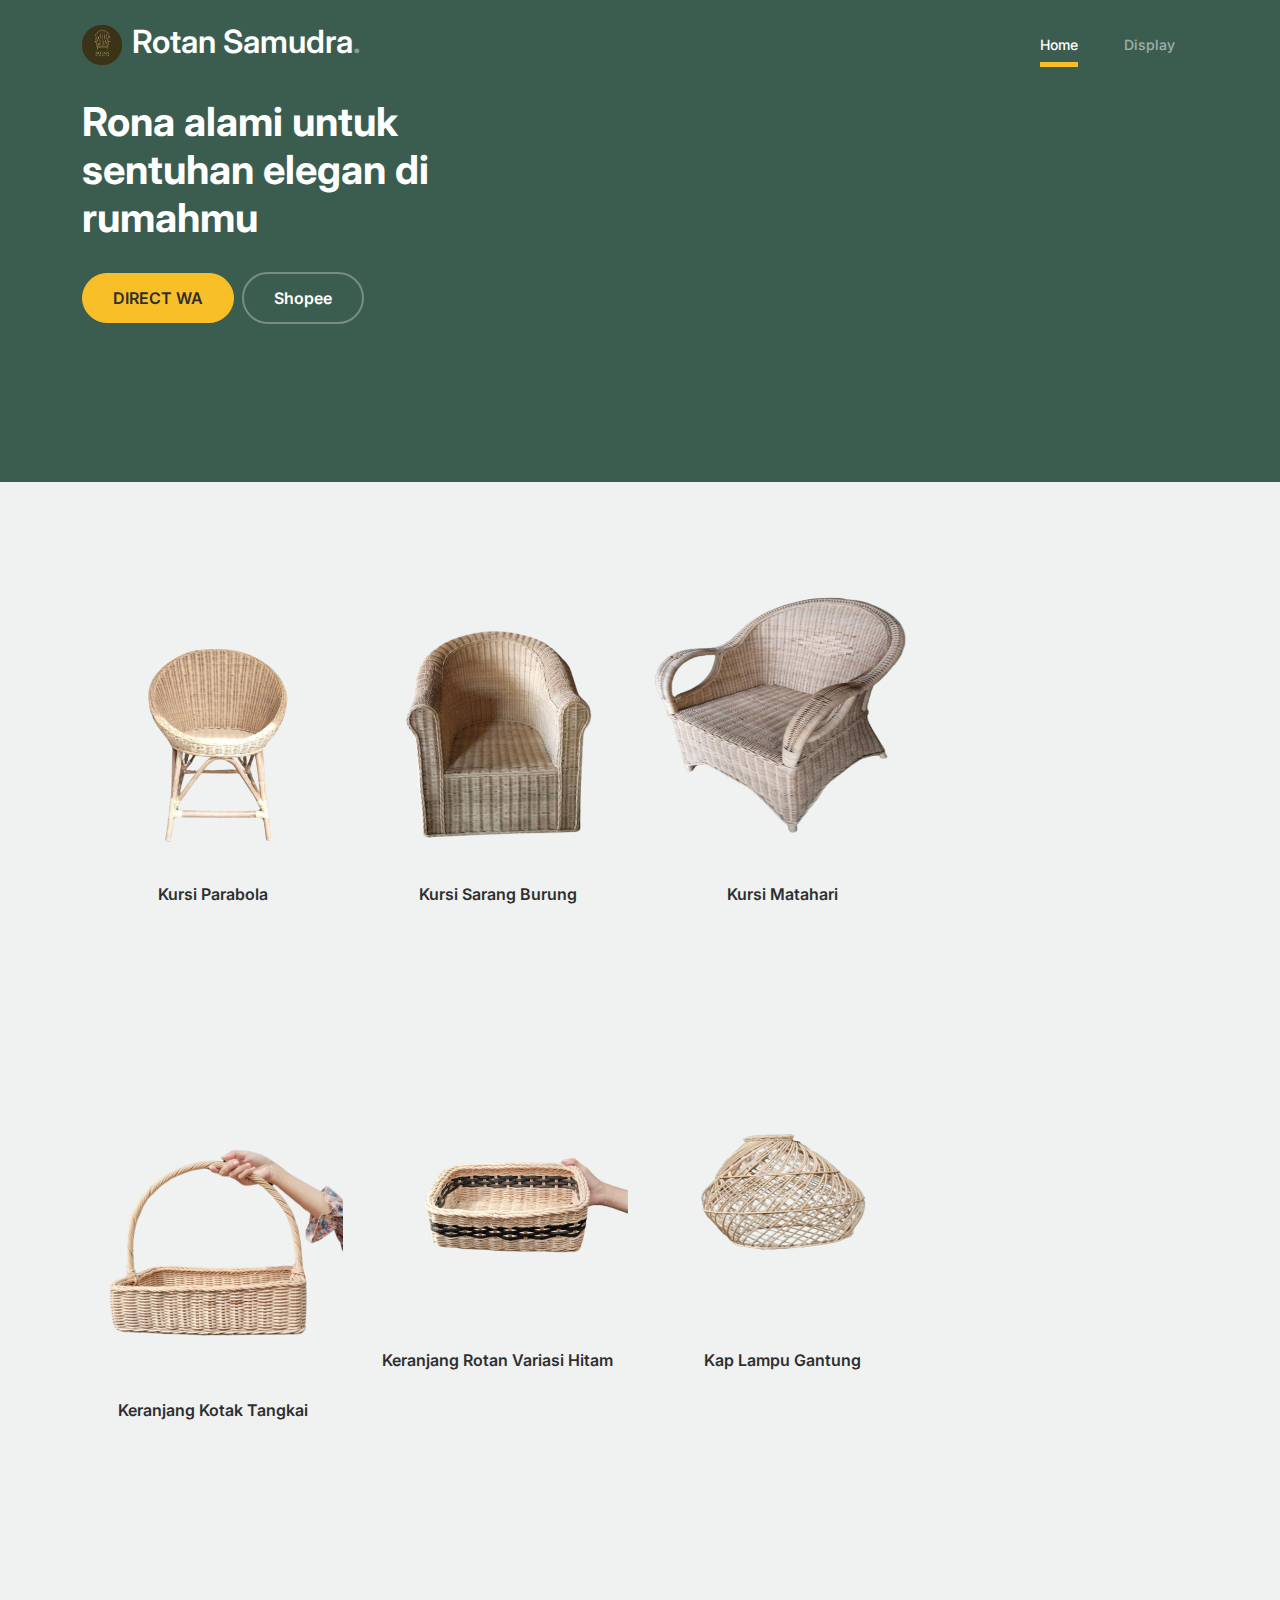
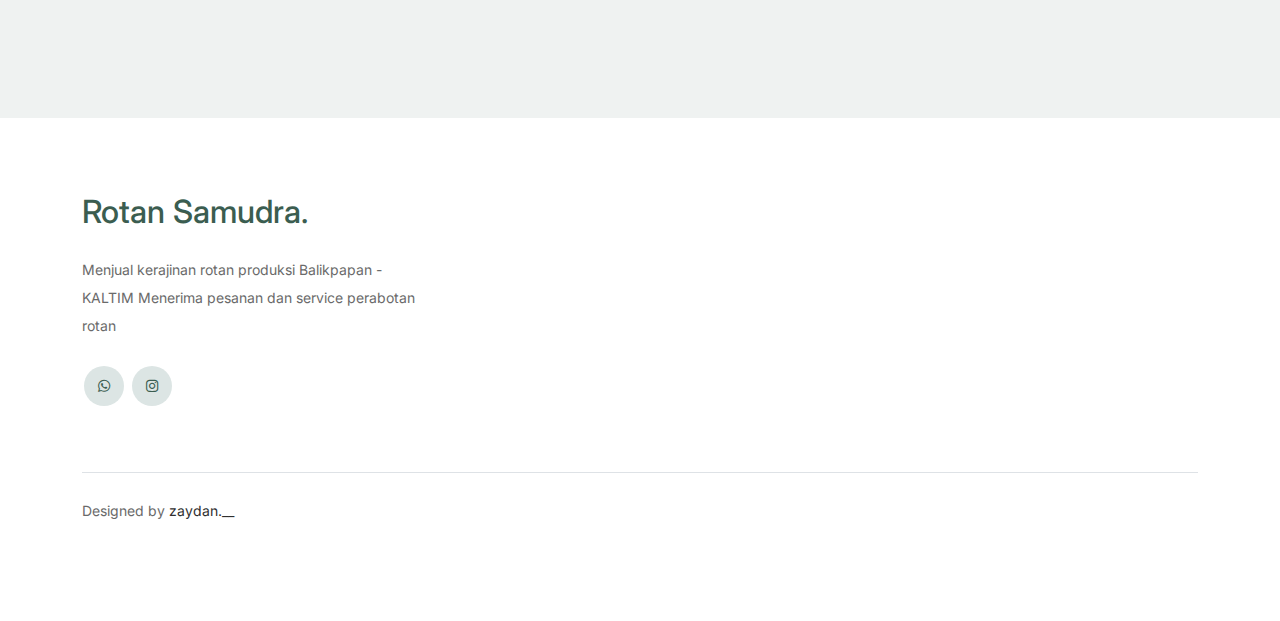
<file: shop.html>
<!-- /*
* Bootstrap 5
* Template Name: Furni
* Template Author: Untree.co
* Template URI: https://untree.co/
* License: https://creativecommons.org/licenses/by/3.0/
*/ -->
<!doctype html>
<html lang="en">
<head>
  <meta charset="utf-8">
  <meta name="viewport" content="width=device-width, initial-scale=1, shrink-to-fit=no">
  <meta name="author" content="Untree.co">
  <link rel="shortcut icon" href="favicon.png">

  <meta name="description" content="" />
  <meta name="keywords" content="bootstrap, bootstrap4" />

		<!-- Bootstrap CSS -->
		<link href="css/bootstrap.min.css" rel="stylesheet">
		<link href="https://cdnjs.cloudflare.com/ajax/libs/font-awesome/6.0.0-beta3/css/all.min.css" rel="stylesheet">
		<link href="css/tiny-slider.css" rel="stylesheet">
		<link href="css/style.css" rel="stylesheet">
		<title>Rotan Samudra</title>
		<link rel="icon" href="images/logorotansamudra.png" type="image/icon type">
	</head>

	<body>

		<!-- Start Header/Navigation -->
		<nav class="custom-navbar navbar navbar navbar-expand-md navbar-dark bg-dark" arial-label="Furni navigation bar">

			<div class="container">
				<a class="navbar-brand" href="index.html"><img src="images/logorotansamudra.png" class="img-compile">Rotan Samudra<span>.</span></a>

				<button class="navbar-toggler" type="button" data-bs-toggle="collapse" data-bs-target="#navbarsFurni" aria-controls="navbarsFurni" aria-expanded="false" aria-label="Toggle navigation">
					<span class="navbar-toggler-icon"></span>
				</button>

				<div class="collapse navbar-collapse" id="navbarsFurni">
					<ul class="custom-navbar-nav navbar-nav ms-auto mb-2 mb-md-0">
						<li class="nav-item active">
							<a class="nav-link" href="index.html">Home</a>
						</li>
						<li><a class="nav-link" href="shop.html">Display</a></li>
						<!-- <li><a class="nav-link" href="about.html">About us</a></li>
						<li><a class="nav-link" href="services.html">Services</a></li>
						<li><a class="nav-link" href="blog.html">Blog</a></li>
						<li><a class="nav-link" href="contact.html">Contact us</a></li> -->
					</ul>

					<!-- <ul class="custom-navbar-cta navbar-nav mb-2 mb-md-0 ms-5">
						<li><a class="nav-link" href="#"><img src="images/user.svg"></a></li>
						<li><a class="nav-link" href="cart.html"><img src="images/cart.svg"></a></li>
					</ul> -->
				</div>
			</div>
				
		</nav>
		<!-- End Header/Navigation -->

		<!-- Start Hero Section -->
			<div class="hero">
				<div class="container">
					<div class="row justify-content-between">
						<div class="col-lg-5">
							<div class="intro-excerpt">
								<h1>Rona alami untuk sentuhan elegan di rumahmu</h1>
								<p><a href="https://wa.link/joil4b" class="btn btn-secondary me-2">DIRECT WA</a><a href="https://shopee.co.id/d260200?uls_trackid=4vm1pmsk00b5&utm_content=4XZyng3MKTkLqHF6kUZFt6HzAViF" class="btn btn-white-outline">Shopee</a></p></p>
							</div>
						</div>
						<div class="col-lg-7">
							
						</div>
					</div>
				</div>
			</div>
		<!-- End Hero Section -->

		

		<div class="untree_co-section product-section before-footer-section">
		    <div class="container">
		      	<div class="row">

		      		<!-- Start Column 1 -->
					<div class="col-12 col-md-4 col-lg-3 mb-5">
						<a class="product-item" href="">
							<img src="images/foto3a.png" class="img-fluid product-thumbnail">
							<h3 class="product-title">Kursi Parabola</h3>
							<!-- <strong class="product-price">$50.00</strong> -->

							<!-- <span class="icon-cross">
								<img src="images/cross.svg" class="img-fluid">
							</span> -->
						</a>
					</div> 
					<!-- End Column 1 -->
						
					<!-- Start Column 2 -->
					<div class="col-12 col-md-4 col-lg-3 mb-5">
						<a class="product-item" href="">
							<img src="images/foto5a.png" class="img-fluid product-thumbnail">
							<h3 class="product-title">Kursi Sarang Burung</h3>
							<!-- <strong class="product-price">$50.00</strong> -->

							<!-- <span class="icon-cross">
								<img src="images/cross.svg" class="img-fluid">
							</span> -->
						</a>
					</div> 
					<!-- End Column 2 -->

					<!-- Start Column 3 -->
					<div class="col-12 col-md-4 col-lg-3 mb-5">
						<a class="product-item" href="">
							<img src="images/aseet5.png" class="img-fluid product-thumbnail">
							<h3 class="product-title">Kursi Matahari</h3>
							<!-- <strong class="product-price">$78.00</strong> -->

							<!-- <span class="icon-cross">
								<img src="images/cross.svg" class="img-fluid">
							</span>
						</a> -->
					</div>
					<!-- End Column 3 -->

					<!-- Start Column 4 -->
					<div class="col-12 col-md-4 col-lg-3 mb-5">
						<a class="product-item" href="#">
							<img src="images/foto4a.png" class="img-fluid product-thumbnail">
							<h3 class="product-title">Keranjang Kotak Tangkai</h3>
							<!-- <strong class="product-price">$43.00</strong> -->

							<!-- <span class="icon-cross">
								<img src="images/cross.svg" class="img-fluid">
							</span> -->
						</a>
					</div>
					<!-- End Column 4 -->


					<!-- Start Column 1 -->
					<div class="col-12 col-md-4 col-lg-3 mb-5">
						<a class="product-item" href="#">
							<img src="images/foto2a.png" class="img-fluid product-thumbnail">
							<h3 class="product-title">Keranjang Rotan Variasi Hitam</h3>
							<!-- <strong class="product-price">$50.00</strong> -->

							<!-- <span class="icon-cross">
								<img src="images/cross.svg" class="img-fluid">
							</span> -->
						</a>
					</div> 
					<!-- End Column 1 -->
						
					<!-- Start Column 2 -->
					<div class="col-12 col-md-4 col-lg-3 mb-5">
						<a class="product-item" href="#">
							<img src="images/foto6a.png" class="img-fluid product-thumbnail">
							<h3 class="product-title">Kap Lampu Gantung</h3>
							<!-- <strong class="product-price">$50.00</strong> -->

							<!-- <span class="icon-cross">
								<img src="images/cross.svg" class="img-fluid">
							</span> -->
						</a>
					</div> 
					<!-- End Column 2 -->

					<!-- Start Column 3 -->
					<!-- <div class="col-12 col-md-4 col-lg-3 mb-5">
						<a class="product-item" href="#">
							<img src="images/product-2.png" class="img-fluid product-thumbnail">
							<h3 class="product-title">Kruzo Aero Chair</h3>
							<strong class="product-price">$78.00</strong>

							<span class="icon-cross">
								<img src="images/cross.svg" class="img-fluid">
							</span>
						</a>
					</div> -->
					<!-- End Column 3 -->

					<!-- Start Column 4 -->
					<!-- <div class="col-12 col-md-4 col-lg-3 mb-5">
						<a class="product-item" href="#">
							<img src="images/product-3.png" class="img-fluid product-thumbnail">
							<h3 class="product-title">Ergonomic Chair</h3>
							<strong class="product-price">$43.00</strong>

							<span class="icon-cross">
								<img src="images/cross.svg" class="img-fluid">
							</span>
						</a>
					</div> -->
					<!-- End Column 4 -->

		      	</div>
		    </div>
		</div>


		<!-- Start Footer Section -->
		<footer class="footer-section">
			<div class="container relative">

				

				<!-- <div class="row">
					<div class="col-lg-8">
						<div class="subscription-form">
							<h3 class="d-flex align-items-center"><span class="me-1"><img src="images/envelope-outline.svg" alt="Image" class="img-fluid"></span><span>Subscribe to Newsletter</span></h3>

							<form action="#" class="row g-3">
								<div class="col-auto">
									<input type="text" class="form-control" placeholder="Enter your name">
								</div>
								<div class="col-auto">
									<input type="email" class="form-control" placeholder="Enter your email">
								</div>
								<div class="col-auto">
									<button class="btn btn-primary">
										<span class="fa fa-paper-plane"></span>
									</button>
								</div>
							</form>

						</div>
					</div>
				</div> -->

				<div class="row g-5 mb-5">
					<div class="col-lg-4">
						<div class="mb-4 footer-logo-wrap"><a href="#" class="footer-logo">Rotan Samudra<span>.</span></a></div>
						<p class="mb-4">Menjual kerajinan rotan produksi Balikpapan - KALTIM Menerima pesanan dan service perabotan rotan</p>

						<ul class="list-unstyled custom-social">
							<li><a href="https://wa.link/joil4b"><span class="fa fa-brands fa-whatsapp"></span></a></li>
							<li><a href="https://www.instagram.com/rotansamudrabpn/"><span class="fa fa-brands fa-instagram"></span></a></li>
						</ul>
					</div>

					

				</div>
				<div class="border-top copyright">
					<div class="row pt-4">
						<div class="col-lg-6">
							<p> Designed by <a href="https://www.instagram.com/zaydan.__/">zaydan.__</a> </p> <!-- License information: https://untree.co/license/ -->
            
						
						</div>

						<!-- <div class="col-lg-6 text-center text-lg-end">
							<ul class="list-unstyled d-inline-flex ms-auto">
								<li class="me-4"><a href="#">Terms &amp; Conditions</a></li>
								<li><a href="#">Privacy Policy</a></li>
							</ul>
						</div>

					</div>
				</div>

			</div> -->
		</footer>
		<!-- End Footer Section -->	


		<script src="js/bootstrap.bundle.min.js"></script>
		<script src="js/tiny-slider.js"></script>
		<script src="js/custom.js"></script>
	</body>

</html>
</file>
<file: css/tiny-slider.css>
.tns-outer{padding:0 !important}.tns-outer [hidden]{display:none !important}.tns-outer [aria-controls],.tns-outer [data-action]{cursor:pointer}.tns-slider{-webkit-transition:all 0s;-moz-transition:all 0s;transition:all 0s}.tns-slider>.tns-item{-webkit-box-sizing:border-box;-moz-box-sizing:border-box;box-sizing:border-box}.tns-horizontal.tns-subpixel{white-space:nowrap}.tns-horizontal.tns-subpixel>.tns-item{display:inline-block;vertical-align:top;white-space:normal}.tns-horizontal.tns-no-subpixel:after{content:'';display:table;clear:both}.tns-horizontal.tns-no-subpixel>.tns-item{float:left}.tns-horizontal.tns-carousel.tns-no-subpixel>.tns-item{margin-right:-100%}.tns-no-calc{position:relative;left:0}.tns-gallery{position:relative;left:0;min-height:1px}.tns-gallery>.tns-item{position:absolute;left:-100%;-webkit-transition:transform 0s, opacity 0s;-moz-transition:transform 0s, opacity 0s;transition:transform 0s, opacity 0s}.tns-gallery>.tns-slide-active{position:relative;left:auto !important}.tns-gallery>.tns-moving{-webkit-transition:all 0.25s;-moz-transition:all 0.25s;transition:all 0.25s}.tns-autowidth{display:inline-block}.tns-lazy-img{-webkit-transition:opacity 0.6s;-moz-transition:opacity 0.6s;transition:opacity 0.6s;opacity:0.6}.tns-lazy-img.tns-complete{opacity:1}.tns-ah{-webkit-transition:height 0s;-moz-transition:height 0s;transition:height 0s}.tns-ovh{overflow:hidden}.tns-visually-hidden{position:absolute;left:-10000em}.tns-transparent{opacity:0;visibility:hidden}.tns-fadeIn{opacity:1;filter:alpha(opacity=100);z-index:0}.tns-normal,.tns-fadeOut{opacity:0;filter:alpha(opacity=0);z-index:-1}.tns-vpfix{white-space:nowrap}.tns-vpfix>div,.tns-vpfix>li{display:inline-block}.tns-t-subp2{margin:0 auto;width:310px;position:relative;height:10px;overflow:hidden}.tns-t-ct{width:2333.3333333%;width:-webkit-calc(100% * 70 / 3);width:-moz-calc(100% * 70 / 3);width:calc(100% * 70 / 3);position:absolute;right:0}.tns-t-ct:after{content:'';display:table;clear:both}.tns-t-ct>div{width:1.4285714%;width:-webkit-calc(100% / 70);width:-moz-calc(100% / 70);width:calc(100% / 70);height:10px;float:left}

/*# sourceMappingURL=sourcemaps/tiny-slider.css.map */
</file>
<file: css/style.css>
/*
* Template Name: UntreeStore
* Template Author: Untree.co
* Author URI: https://untree.co/
* License: https://creativecommons.org/licenses/by/3.0/
*/
@import url("https://fonts.googleapis.com/css2?family=Inter:wght@400;500;600;700;800&display=swap");
body {
  overflow-x: hidden;
  position: relative;
}

body {
  font-family: "Inter", sans-serif;
  font-weight: 400;
  line-height: 28px;
  color: #6a6a6a;
  font-size: 14px;
  background-color: #eff2f1;
}

a {
  text-decoration: none;
  -webkit-transition: 0.3s all ease;
  -o-transition: 0.3s all ease;
  transition: 0.3s all ease;
  color: #2f2f2f;
  text-decoration: underline;
}
a:hover {
  color: #2f2f2f;
  text-decoration: none;
}
a.more {
  font-weight: 600;
}

.custom-navbar {
  position: fixed;
  z-index: 1000;
  width: 100%;
  background: #3b5d50 !important;
  padding-top: 20px;
  padding-bottom: 20px;
}
.custom-navbar .navbar-brand {
  font-size: 32px;
  font-weight: 600;
}
.custom-navbar .navbar-brand > span {
  opacity: 0.4;
}
.custom-navbar .navbar-toggler {
  border-color: transparent;
}
.custom-navbar .navbar-toggler:active,
.custom-navbar .navbar-toggler:focus {
  -webkit-box-shadow: none;
  box-shadow: none;
  outline: none;
}
@media (min-width: 992px) {
  .custom-navbar .custom-navbar-nav li {
    margin-left: 15px;
    margin-right: 15px;
  }
}
.custom-navbar .custom-navbar-nav li a {
  font-weight: 500;
  color: #ffffff !important;
  opacity: 0.5;
  -webkit-transition: 0.3s all ease;
  -o-transition: 0.3s all ease;
  transition: 0.3s all ease;
  position: relative;
}
@media (min-width: 768px) {
  .custom-navbar .custom-navbar-nav li a:before {
    content: "";
    position: absolute;
    bottom: 0;
    left: 8px;
    right: 8px;
    background: #f9bf29;
    height: 5px;
    opacity: 1;
    visibility: visible;
    width: 0;
    -webkit-transition: 0.15s all ease-out;
    -o-transition: 0.15s all ease-out;
    transition: 0.15s all ease-out;
  }
}
.custom-navbar .custom-navbar-nav li a:hover {
  opacity: 1;
}
.custom-navbar .custom-navbar-nav li a:hover:before {
  width: calc(100% - 16px);
}
.custom-navbar .custom-navbar-nav li.active a {
  opacity: 1;
}
.custom-navbar .custom-navbar-nav li.active a:before {
  width: calc(100% - 16px);
}
.custom-navbar .custom-navbar-cta {
  margin-left: 0 !important;
  -webkit-box-orient: horizontal;
  -webkit-box-direction: normal;
  -ms-flex-direction: row;
  flex-direction: row;
}
@media (min-width: 768px) {
  .custom-navbar .custom-navbar-cta {
    margin-left: 40px !important;
  }
}
.custom-navbar .custom-navbar-cta li {
  margin-left: 0px;
  margin-right: 0px;
}
.custom-navbar .custom-navbar-cta li:first-child {
  margin-right: 20px;
}

.hero {
  background: #3b5d50;
  padding: calc(10rem - 30px) 0 0rem 0;
  /* margin-top: 80px; */
}
@media (min-width: 768px) {
  .hero {
    padding: calc(10rem - 30px) 0 4rem 0;
  }
}
@media (min-width: 992px) {
  .hero {
    padding: calc(8rem - 30px) 0 8rem 0;
  }
}
.hero .intro-excerpt {
  position: relative;
  z-index: 4;
}
@media (min-width: 992px) {
  .hero .intro-excerpt {
    max-width: 450px;
  }
}
.hero h1 {
  font-weight: 700;
  color: #ffffff;
  margin-bottom: 30px;
}
@media (min-width: 1400px) {
  .hero h1 {
    font-size: 54px;
  }
}
.hero p {
  color: rgba(255, 255, 255, 0.5);
  margin-bottom: 30px;
}
.hero .hero-img-wrap {
  position: relative;
}
.hero .hero-img-wrap img {
  position: relative;
  top: 0px;
  right: 0px;
  z-index: 2;
  max-width: 780px;
  left: -20px;
}
@media (min-width: 768px) {
  .hero .hero-img-wrap img {
    right: 0px;
    left: -100px;
  }
}
@media (min-width: 992px) {
  .hero .hero-img-wrap img {
    left: 0px;
    top: -80px;
    position: absolute;
    right: -50px;
  }
}
@media (min-width: 1200px) {
  .hero .hero-img-wrap img {
    left: 300px;
    top: -100px;
    right: -100px;
  }
}
.hero .hero-img-wrap:after {
  content: "";
  position: absolute;
  width: 255px;
  height: 217px;
  background-image: url("../images/dots-light.svg");
  background-size: contain;
  background-repeat: no-repeat;
  right: -100px;
  top: -0px;
}
@media (min-width: 1200px) {
  .hero .hero-img-wrap:after {
    top: -40px;
  }
}

.btn {
  font-weight: 600;
  padding: 12px 30px;
  border-radius: 30px;
  color: #ffffff;
  background: #2f2f2f;
  border-color: #2f2f2f;
}
.btn:hover {
  color: #ffffff;
  background: #222222;
  border-color: #222222;
}
.btn:active,
.btn:focus {
  outline: none !important;
  -webkit-box-shadow: none;
  box-shadow: none;
}
.btn.btn-primary {
  background: #3b5d50;
  border-color: #3b5d50;
}
.btn.btn-primary:hover {
  background: #314d43;
  border-color: #314d43;
}
.btn.btn-secondary {
  color: #2f2f2f;
  background: #f9bf29;
  border-color: #f9bf29;
}
.btn.btn-secondary:hover {
  background: #f8b810;
  border-color: #f8b810;
}
.btn.btn-white-outline {
  background: transparent;
  border-width: 2px;
  border-color: rgba(255, 255, 255, 0.3);
}
.btn.btn-white-outline:hover {
  border-color: white;
  color: #ffffff;
}

.section-title {
  color: #2f2f2f;
}

.product-section {
  padding: 7rem 0;
}
.product-section .product-item {
  text-align: center;
  text-decoration: none;
  display: block;
  position: relative;
  padding-bottom: 50px;
  cursor: pointer;
}
.product-section .product-item .product-thumbnail {
  margin-bottom: 30px;
  position: relative;
  top: 0;
  -webkit-transition: 0.3s all ease;
  -o-transition: 0.3s all ease;
  transition: 0.3s all ease;
}
.product-section .product-item h3 {
  font-weight: 600;
  font-size: 16px;
}
.product-section .product-item strong {
  font-weight: 800 !important;
  font-size: 18px !important;
}
.product-section .product-item h3,
.product-section .product-item strong {
  color: #2f2f2f;
  text-decoration: none;
}
.product-section .product-item .icon-cross {
  position: absolute;
  width: 35px;
  height: 35px;
  display: inline-block;
  background: #2f2f2f;
  bottom: 15px;
  left: 50%;
  -webkit-transform: translateX(-50%);
  -ms-transform: translateX(-50%);
  transform: translateX(-50%);
  margin-bottom: -17.5px;
  border-radius: 50%;
  opacity: 0;
  visibility: hidden;
  -webkit-transition: 0.3s all ease;
  -o-transition: 0.3s all ease;
  transition: 0.3s all ease;
}
.product-section .product-item .icon-cross img {
  position: absolute;
  left: 50%;
  top: 50%;
  -webkit-transform: translate(-50%, -50%);
  -ms-transform: translate(-50%, -50%);
  transform: translate(-50%, -50%);
}
.product-section .product-item:before {
  bottom: 0;
  left: 0;
  right: 0;
  position: absolute;
  content: "";
  background: #dce5e4;
  height: 0%;
  z-index: -1;
  border-radius: 10px;
  -webkit-transition: 0.3s all ease;
  -o-transition: 0.3s all ease;
  transition: 0.3s all ease;
}
.product-section .product-item:hover .product-thumbnail {
  top: -25px;
}
.product-section .product-item:hover .icon-cross {
  bottom: 0;
  opacity: 1;
  visibility: visible;
}
.product-section .product-item:hover:before {
  height: 70%;
}

.why-choose-section {
  padding: 7rem 0;
}
.why-choose-section .img-wrap {
  position: relative;
}
.why-choose-section .img-wrap:before {
  position: absolute;
  content: "";
  width: 255px;
  height: 217px;
  background-image: url("../images/dots-yellow.svg");
  background-repeat: no-repeat;
  background-size: contain;
  -webkit-transform: translate(-40%, -40%);
  -ms-transform: translate(-40%, -40%);
  transform: translate(-40%, -40%);
  z-index: -1;
}
.why-choose-section .img-wrap img {
  border-radius: 20px;
}

.feature {
  margin-bottom: 30px;
}
.feature .icon {
  display: inline-block;
  position: relative;
  margin-bottom: 20px;
}
.feature .icon:before {
  content: "";
  width: 33px;
  height: 33px;
  position: absolute;
  background: rgba(59, 93, 80, 0.2);
  border-radius: 50%;
  right: -8px;
  bottom: 0;
}
.feature h3 {
  font-size: 14px;
  color: #2f2f2f;
}
.feature p {
  font-size: 14px;
  line-height: 22px;
  color: #6a6a6a;
}

.we-help-section {
  padding: 7rem 0;
}
.we-help-section .imgs-grid {
  display: -ms-grid;
  display: grid;
  -ms-grid-columns: (1fr) [];
  grid-template-columns: repeat(27, 1fr);
  position: relative;
}

.we-help-section .imgs-grid:before {
  position: absolute;
  content: "";
  width: 255px;
  height: 217px;
  background-image: url("../images/dots-green.svg");
  background-size: contain;
  background-repeat: no-repeat;
  -webkit-transform: translate(-40%, -40%);
  -ms-transform: translate(-40%, -40%);
  transform: translate(-40%, -40%);
  z-index: -1;
}
.we-help-section .imgs-grid .grid {
  position: relative;
}
.we-help-section .imgs-grid .grid img {
  border-radius: 20px;
  max-width: 100%;
}
.we-help-section .imgs-grid .grid.grid-1 {
  -ms-grid-column: 1;
  -ms-grid-column-span: 18;
  grid-column: 1 / span 18;
  -ms-grid-row: 1;
  -ms-grid-row-span: 27;
  grid-row: 1 / span 27;
}
.we-help-section .imgs-grid .grid.grid-2 {
  -ms-grid-column: 19;
  -ms-grid-column-span: 27;
  grid-column: 19 / span 27;
  -ms-grid-row: 1;
  -ms-grid-row-span: 5;
  grid-row: 1 / span 5;
  padding-left: 20px;
}
.we-help-section .imgs-grid .grid.grid-3 {
  -ms-grid-column: 14;
  -ms-grid-column-span: 16;
  grid-column: 14 / span 16;
  -ms-grid-row: 6;
  -ms-grid-row-span: 27;
  grid-row: 6 / span 27;
  padding-top: 20px;
}

.custom-list {
  width: 100%;
}
.custom-list li {
  display: inline-block;
  width: calc(50% - 20px);
  margin-bottom: 12px;
  line-height: 1.5;
  position: relative;
  padding-left: 20px;
}
.custom-list li:before {
  content: "";
  width: 8px;
  height: 8px;
  border-radius: 50%;
  border: 2px solid #3b5d50;
  position: absolute;
  left: 0;
  top: 8px;
}

.popular-product {
  padding: 0 0 7rem 0;
}
.popular-product .product-item-sm h3 {
  font-size: 14px;
  font-weight: 700;
  color: #2f2f2f;
}
.popular-product .product-item-sm a {
  text-decoration: none;
  color: #2f2f2f;
  -webkit-transition: 0.3s all ease;
  -o-transition: 0.3s all ease;
  transition: 0.3s all ease;
}
.popular-product .product-item-sm a:hover {
  color: rgba(47, 47, 47, 0.5);
}
.popular-product .product-item-sm p {
  line-height: 1.4;
  margin-bottom: 10px;
  font-size: 14px;
}
.popular-product .product-item-sm .thumbnail {
  margin-right: 10px;
  -webkit-box-flex: 0;
  -ms-flex: 0 0 120px;
  flex: 0 0 120px;
  position: relative;
}
.popular-product .product-item-sm .thumbnail:before {
  content: "";
  position: absolute;
  border-radius: 20px;
  background: #dce5e4;
  width: 98px;
  height: 98px;
  top: 50%;
  left: 50%;
  -webkit-transform: translate(-50%, -50%);
  -ms-transform: translate(-50%, -50%);
  transform: translate(-50%, -50%);
  z-index: -1;
}

.testimonial-section {
  padding: 3rem 0 7rem 0;
}

.testimonial-slider-wrap {
  position: relative;
}
.testimonial-slider-wrap .tns-inner {
  padding-top: 30px;
}
.testimonial-slider-wrap .item .testimonial-block blockquote {
  font-size: 16px;
}
@media (min-width: 768px) {
  .testimonial-slider-wrap .item .testimonial-block blockquote {
    line-height: 32px;
    font-size: 18px;
  }
}
.testimonial-slider-wrap .item .testimonial-block .author-info .author-pic {
  margin-bottom: 20px;
}
.testimonial-slider-wrap .item .testimonial-block .author-info .author-pic img {
  max-width: 80px;
  border-radius: 50%;
}
.testimonial-slider-wrap .item .testimonial-block .author-info h3 {
  font-size: 14px;
  font-weight: 700;
  color: #2f2f2f;
  margin-bottom: 0;
}
.testimonial-slider-wrap #testimonial-nav {
  position: absolute;
  top: 50%;
  z-index: 99;
  width: 100%;
  display: none;
}
@media (min-width: 768px) {
  .testimonial-slider-wrap #testimonial-nav {
    display: block;
  }
}
.testimonial-slider-wrap #testimonial-nav > span {
  cursor: pointer;
  position: absolute;
  width: 58px;
  height: 58px;
  line-height: 58px;
  border-radius: 50%;
  background: rgba(59, 93, 80, 0.1);
  color: #2f2f2f;
  -webkit-transition: 0.3s all ease;
  -o-transition: 0.3s all ease;
  transition: 0.3s all ease;
}
.testimonial-slider-wrap #testimonial-nav > span:hover {
  background: #3b5d50;
  color: #ffffff;
}
.testimonial-slider-wrap #testimonial-nav .prev {
  left: -10px;
}
.testimonial-slider-wrap #testimonial-nav .next {
  right: 0;
}
.testimonial-slider-wrap .tns-nav {
  position: absolute;
  bottom: -50px;
  left: 50%;
  -webkit-transform: translateX(-50%);
  -ms-transform: translateX(-50%);
  transform: translateX(-50%);
}
.testimonial-slider-wrap .tns-nav button {
  background: none;
  border: none;
  display: inline-block;
  position: relative;
  width: 0 !important;
  height: 7px !important;
  margin: 2px;
}
.testimonial-slider-wrap .tns-nav button:active,
.testimonial-slider-wrap .tns-nav button:focus,
.testimonial-slider-wrap .tns-nav button:hover {
  outline: none;
  -webkit-box-shadow: none;
  box-shadow: none;
  background: none;
}
.testimonial-slider-wrap .tns-nav button:before {
  display: block;
  width: 7px;
  height: 7px;
  left: 0;
  top: 0;
  position: absolute;
  content: "";
  border-radius: 50%;
  -webkit-transition: 0.3s all ease;
  -o-transition: 0.3s all ease;
  transition: 0.3s all ease;
  background-color: #d6d6d6;
}
.testimonial-slider-wrap .tns-nav button:hover:before,
.testimonial-slider-wrap .tns-nav button.tns-nav-active:before {
  background-color: #3b5d50;
}

.before-footer-section {
  padding: 7rem 0 12rem 0 !important;
}

.blog-section {
  padding: 7rem 0 12rem 0;
}
.blog-section .post-entry a {
  text-decoration: none;
}
.blog-section .post-entry .post-thumbnail {
  display: block;
  margin-bottom: 20px;
}
.blog-section .post-entry .post-thumbnail img {
  border-radius: 20px;
  -webkit-transition: 0.3s all ease;
  -o-transition: 0.3s all ease;
  transition: 0.3s all ease;
}
.blog-section .post-entry .post-content-entry {
  padding-left: 15px;
  padding-right: 15px;
}
.blog-section .post-entry .post-content-entry h3 {
  font-size: 16px;
  margin-bottom: 0;
  font-weight: 600;
  margin-bottom: 7px;
}
.blog-section .post-entry .post-content-entry .meta {
  font-size: 14px;
}
.blog-section .post-entry .post-content-entry .meta a {
  font-weight: 600;
}
.blog-section .post-entry:hover .post-thumbnail img,
.blog-section .post-entry:focus .post-thumbnail img {
  opacity: 0.7;
}

.footer-section {
  padding: 80px 0;
  background: #ffffff;
}
.footer-section .relative {
  position: relative;
}
.footer-section a {
  text-decoration: none;
  color: #2f2f2f;
  -webkit-transition: 0.3s all ease;
  -o-transition: 0.3s all ease;
  transition: 0.3s all ease;
}
.footer-section a:hover {
  color: rgba(47, 47, 47, 0.5);
}
.footer-section .subscription-form {
  margin-bottom: 40px;
  position: relative;
  z-index: 2;
  margin-top: 100px;
}
@media (min-width: 992px) {
  .footer-section .subscription-form {
    margin-top: 0px;
    margin-bottom: 80px;
  }
}
.footer-section .subscription-form h3 {
  font-size: 18px;
  font-weight: 500;
  color: #3b5d50;
}
.footer-section .subscription-form .form-control {
  height: 50px;
  border-radius: 10px;
  font-family: "Inter", sans-serif;
}
.footer-section .subscription-form .form-control:active,
.footer-section .subscription-form .form-control:focus {
  outline: none;
  -webkit-box-shadow: none;
  box-shadow: none;
  border-color: #3b5d50;
  -webkit-box-shadow: 0 1px 4px 0 rgba(0, 0, 0, 0.2);
  box-shadow: 0 1px 4px 0 rgba(0, 0, 0, 0.2);
}
.footer-section .subscription-form .form-control::-webkit-input-placeholder {
  font-size: 14px;
}
.footer-section .subscription-form .form-control::-moz-placeholder {
  font-size: 14px;
}
.footer-section .subscription-form .form-control:-ms-input-placeholder {
  font-size: 14px;
}
.footer-section .subscription-form .form-control:-moz-placeholder {
  font-size: 14px;
}
.footer-section .subscription-form .btn {
  border-radius: 10px !important;
}
.footer-section .sofa-img {
  position: absolute;
  top: -200px;
  z-index: 1;
  right: 0;
}
.footer-section .sofa-img img {
  max-width: 380px;
}
.footer-section .links-wrap {
  margin-top: 0px;
}
@media (min-width: 992px) {
  .footer-section .links-wrap {
    margin-top: 54px;
  }
}
.footer-section .links-wrap ul li {
  margin-bottom: 10px;
}
.footer-section .footer-logo-wrap .footer-logo {
  font-size: 32px;
  font-weight: 500;
  text-decoration: none;
  color: #3b5d50;
}
.footer-section .custom-social li {
  margin: 2px;
  display: inline-block;
}
.footer-section .custom-social li a {
  width: 40px;
  height: 40px;
  text-align: center;
  line-height: 40px;
  display: inline-block;
  background: #dce5e4;
  color: #3b5d50;
  border-radius: 50%;
}
.footer-section .custom-social li a:hover {
  background: #3b5d50;
  color: #ffffff;
}
.footer-section .border-top {
  border-color: #dce5e4;
}
.footer-section .border-top.copyright {
  font-size: 14px !important;
}

.untree_co-section {
  padding: 7rem 0;
}

.form-control {
  height: 50px;
  border-radius: 10px;
  font-family: "Inter", sans-serif;
}
.form-control:active,
.form-control:focus {
  outline: none;
  -webkit-box-shadow: none;
  box-shadow: none;
  border-color: #3b5d50;
  -webkit-box-shadow: 0 1px 4px 0 rgba(0, 0, 0, 0.2);
  box-shadow: 0 1px 4px 0 rgba(0, 0, 0, 0.2);
}
.form-control::-webkit-input-placeholder {
  font-size: 14px;
}
.form-control::-moz-placeholder {
  font-size: 14px;
}
.form-control:-ms-input-placeholder {
  font-size: 14px;
}
.form-control:-moz-placeholder {
  font-size: 14px;
}

.service {
  line-height: 1.5;
}
.service .service-icon {
  border-radius: 10px;
  -webkit-box-flex: 0;
  -ms-flex: 0 0 50px;
  flex: 0 0 50px;
  height: 50px;
  line-height: 50px;
  text-align: center;
  background: #3b5d50;
  margin-right: 20px;
  color: #ffffff;
}

textarea {
  height: auto !important;
}

.site-blocks-table {
  overflow: auto;
}
.site-blocks-table .product-thumbnail {
  width: 200px;
}
.site-blocks-table .btn {
  padding: 2px 10px;
}
.site-blocks-table thead th {
  padding: 30px;
  text-align: center;
  border-width: 0px !important;
  vertical-align: middle;
  color: rgba(0, 0, 0, 0.8);
  font-size: 18px;
}
.site-blocks-table td {
  padding: 20px;
  text-align: center;
  vertical-align: middle;
  color: rgba(0, 0, 0, 0.8);
}
.site-blocks-table tbody tr:first-child td {
  border-top: 1px solid #3b5d50 !important;
}
.site-blocks-table .btn {
  background: none !important;
  color: #000000;
  border: none;
  height: auto !important;
}

.site-block-order-table th {
  border-top: none !important;
  border-bottom-width: 1px !important;
}

.site-block-order-table td,
.site-block-order-table th {
  color: #000000;
}

.couponcode-wrap input {
  border-radius: 10px !important;
}

.text-primary {
  color: #3b5d50 !important;
}

.thankyou-icon {
  position: relative;
  color: #3b5d50;
}
.thankyou-icon:before {
  position: absolute;
  content: "";
  width: 50px;
  height: 50px;
  border-radius: 50%;
  background: rgba(59, 93, 80, 0.2);
}

.img-compile {
  width: 40px;
  height: 40px;
  margin-right: 10px;
}
</file>
